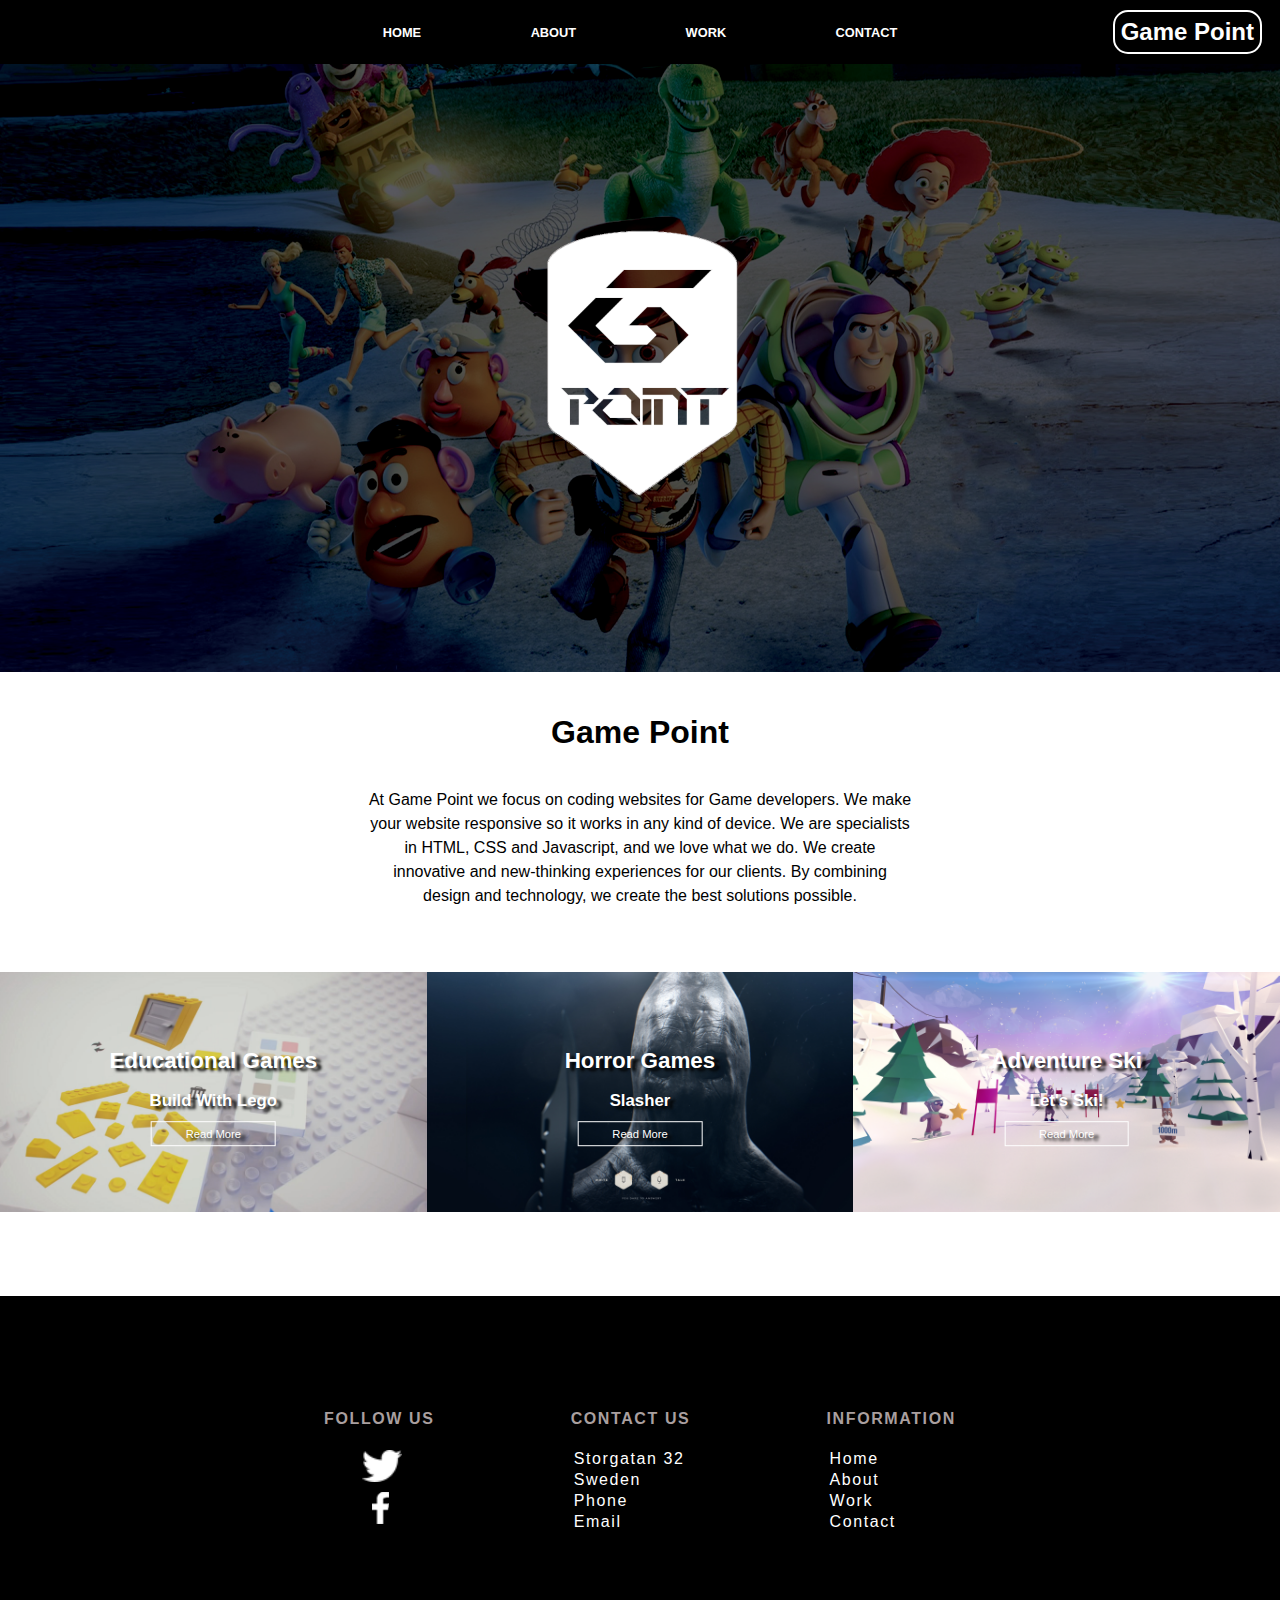
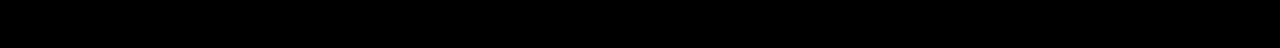
<file: index.html>
<!DOCTYPE html>
<html lang="en">
  <head>
    <meta charset="utf-8">
    <meta name="viewport" content="width=device-width, initial-scale=1">
    <link rel="stylesheet" href="css/styles.css">
    <title>Game Point</title>
  </head>
  <body>

    <div class="header-start">
      <header>
        <nav role="navigation">
          <div class="menuToggle">
            <input type="checkbox" />
            <span></span>
            <span></span>
            <span></span>
            <ul class="menu">
              <li><a href="index.html">home</a></li>
              <li><a href="about.html">About</a></li>
              <li><a href="work.html">Work</a></li>
              <li><a href="contact.html">Contact</a></li>
            </ul>
          </div>
        </nav>
        <div class="desktop-menu">
          <ul>
            <li><a href="index.html">home</a></li>
            <li><a href="about.html">About</a></li>
            <li><a href="work.html">Work</a></li>
            <li><a href="contact.html">Contact</a></li>
          </ul>
        </div>
        <h1>Game Point</h1>
      </header>
    </div>

    <div class="logo-wrap">
      <img class="logo-img" src="img/logo-gp.png" alt="Game Point Logo">
      <img class="logo-background-image" src="img/TS.png"
      alt="Toy Story characters running">
    </div>

    <main class="start-main">
      <div class="text-box">
        <h2>game point</h2>
        <p>
         At Game Point we focus on coding websites for Game developers.
         We make your website responsive so it works in any kind of device.
         We are specialists in HTML, CSS and Javascript, and we love what we
         do. We create innovative and new-thinking experiences for our clients.
         By combining design and technology, we create the best solutions
         possible.
        </p>
      </div>

      <div class="work-showcase">
        <div class="showcase-wrap">
          <div class="text-wrap">
            <h2>educational games</h2>
            <h3>build with lego</h3>
            <a href="work-example.html">read more</a>
          </div>
          <img src="img/lego-2.jpg" alt="Lego pieces">
        </div>

        <div class="showcase-wrap">
          <div class="text-wrap">
            <h2>horror games</h2>
            <h3>slasher</h3>
            <a href="work-example.html">read more</a>
          </div>
          <img src="img/slasher.jpg" alt="Scary face under a mask">
        </div>

        <div class="showcase-wrap">
          <div class="text-wrap">
            <h2>adventure ski</h2>
            <h3>let's ski!</h3>
            <a href="work-example.html">read more</a>
          </div>
          <img src="img/winter.png" alt="ski">
        </div>
      </div>
    </main>

    <div class="clearfix"></div>

    <footer class="start-footer">
      <img class="logo-img" src="img/logo-gp.png" alt="logo game point">
      <h2>game point - <i>slogan</i></h2>
      <p>copyright 2017-2018</p>
      <div class="info-box">
        <div class="sm-icons">
          <h4>Follow us</h4>
          <ul>
            <li>
              <a href="https://twitter.com/">
                <img class="twitter-logo"
                src="img/logo-twitter.png" alt="twitter">
              </a>
            </li>
            <li>
              <a href="https://www.facebook.com/">
                <img class="fb-logo" src="img/logo-fb.png" alt="Facebook">
              </a>
            </li>
          </ul>
        </div>
        <div class="contact">
          <h4> Contact us </h4>
          <ul>
            <li>Storgatan 32</li>
            <li>Sweden</li>
            <li>Phone</li>
            <li>Email</li>
          </ul>
        </div>
        <div class="info">
          <h4>Information</h4>
          <ul>
            <li><a href="index.html">Home</a></li>
            <li><a href="about.html">About</a></li>
            <li><a href="work.html">Work</a></li>
            <li><a href="contact.html">Contact</a></li>
          </ul>
        </div>
      </div>
    </footer>
  </body>
</html>
</file>
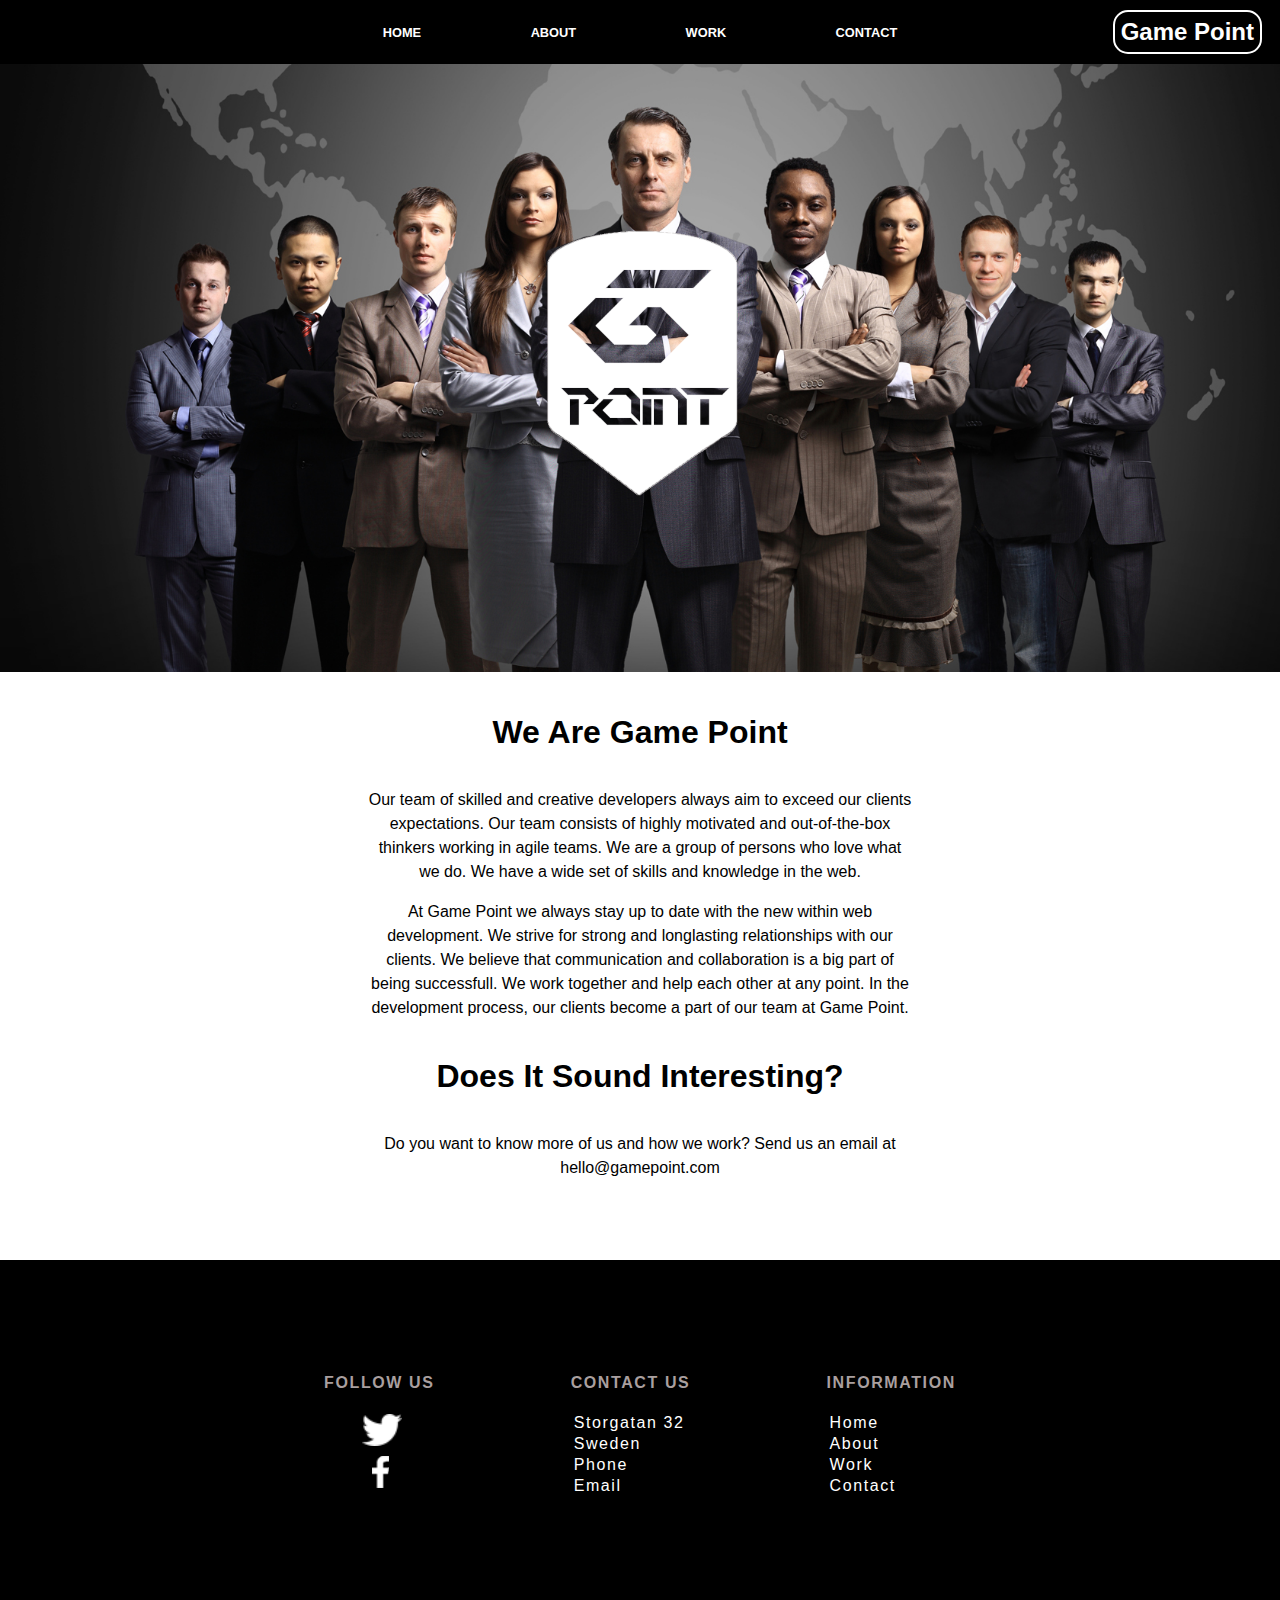
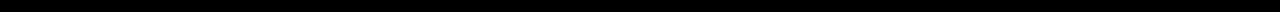
<file: about.html>
<!DOCTYPE html>
<html lang="en">
  <head>
    <meta charset="utf-8">
    <meta name="viewport" content="width=device-width, initial-scale=1">
    <link rel="stylesheet" href="css/styles.css">
    <title>About</title>
  </head>
  <body>

    <div class="header-start">
      <header>
        <nav role="navigation">
          <div class="menuToggle">
            <input type="checkbox" />
            <span></span>
            <span></span>
            <span></span>
            <ul class="menu">
              <li><a href="index.html">home</a></li>
              <li><a href="about.html">About</a></li>
              <li><a href="work.html">Work</a></li>
              <li><a href="contact.html">Contact</a></li>
            </ul>
          </div>
        </nav>

        <div class="desktop-menu">
          <ul>
            <li><a href="index.html">home</a></li>
            <li><a href="about.html">About</a></li>
            <li><a href="work.html">Work</a></li>
            <li><a href="contact.html">Contact</a></li>
          </ul>
        </div>

        <h1>Game Point</h1>
      </header>
    </div>

    <div class="logo-wrap">
      <img class="logo-img" src="img/logo-gp.png" alt="Game Point Logo">
      <img class="logo-background-image" src="img/business-people.jpg"
      alt="Employees">
    </div>

    <main class="about-main">
      <div class="text-box">
        <h2>We are Game Point</h2>
        <p>
          Our team of skilled and creative developers always aim to exceed our
          clients expectations. Our team consists of highly motivated and
          out-of-the-box thinkers working in agile teams. We are a group of
          persons who love what we do. We have a wide set of skills and
          knowledge in the web.
        </p>
        <p>
          At Game Point we always stay up to date with
          the new within web development. We strive for strong and longlasting
          relationships with our clients. We believe that communication and
          collaboration is a big part of being successfull. We work together
          and help each other at any point. In the development process, our
          clients become a part of our team at Game Point.
        </p>

        <h2>Does it sound interesting?</h2>
        <p>
          Do you want to know more of us and how we work?
          Send us an email at hello@gamepoint.com
        </p>
      </div>
    </main>

    <footer>
      <img class="logo-img" src="img/logo-gp.png" alt="logo game point">
      <h2>game point - <i>slogan</i></h2>
      <p>copyright 2017-2018</p>
      <div class="info-box">
        <div class="sm-icons">
          <h4>Follow us</h4>
          <ul>
            <li>
              <a href="https://twitter.com/">
                <img class="twitter-logo"
                src="img/logo-twitter.png" alt="twitter">
              </a>
            </li>
            <li>
              <a href="https://www.facebook.com/">
                <img class="fb-logo" src="img/logo-fb.png" alt="Facebook">
              </a>
            </li>
          </ul>
        </div>
        <div class="contact">
          <h4> Contact us </h4>
          <ul>
            <li>Storgatan 32</li>
            <li>Sweden</li>
            <li>Phone</li>
            <li>Email</li>
          </ul>
        </div>
        <div class="info">
          <h4>Information</h4>
          <ul>
            <li><a href="index.html">Home</a></li>
            <li><a href="about.html">About</a></li>
            <li><a href="work.html">Work</a></li>
            <li><a href="contact.html">Contact</a></li>
          </ul>
        </div>
      </div>
    </footer>
  </body>
</html>
</file>
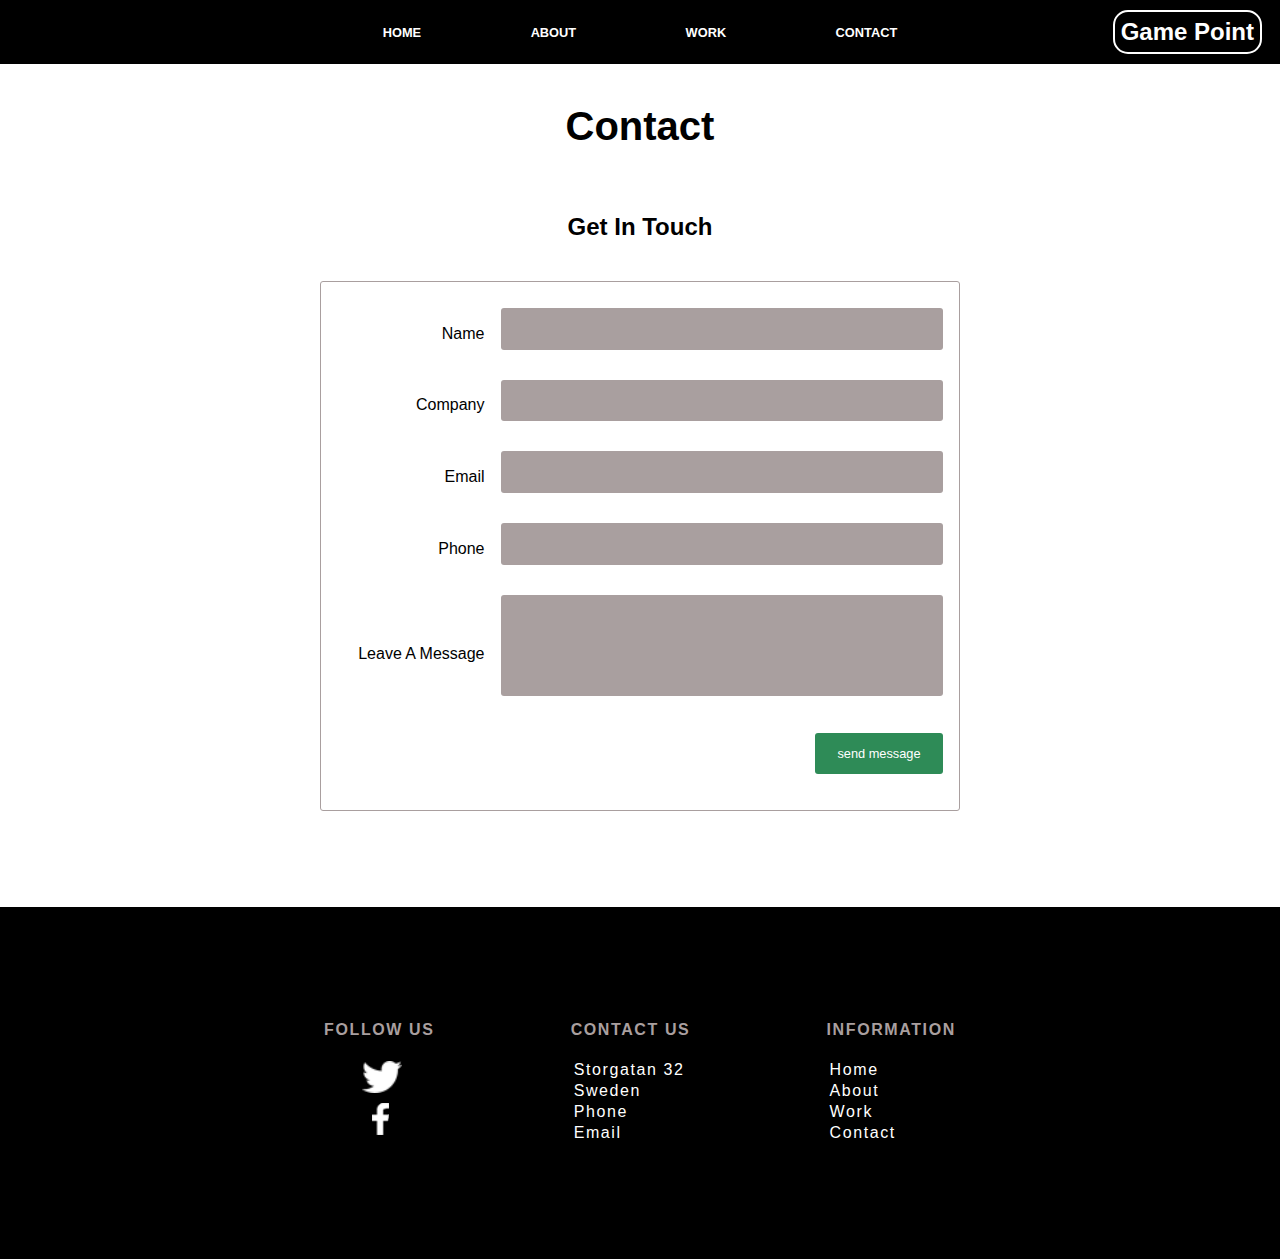
<file: contact.html>
<!DOCTYPE html>
<html lang="en">
  <head>
    <meta charset="utf-8">
    <meta name="viewport" content="width=device-width, initial-scale=1">
    <link rel="stylesheet" href="css/styles.css">
    <title>Contact</title>
  </head>
  <body>

    <div class="header-start">
      <header>
        <nav role="navigation">
          <div class="menuToggle">
            <input type="checkbox" />
            <span></span>
            <span></span>
            <span></span>
            <ul class="menu">
              <li><a href="index.html">home</a></li>
              <li><a href="about.html">About</a></li>
              <li><a href="work.html">Work</a></li>
              <li><a href="contact.html">Contact</a></li>
            </ul>
          </div>
        </nav>

        <div class="desktop-menu">
          <ul>
            <li><a href="index.html">home</a></li>
            <li><a href="about.html">About</a></li>
            <li><a href="work.html">Work</a></li>
            <li><a href="contact.html">Contact</a></li>
          </ul>
        </div>

        <h1>Game Point</h1>
      </header>
    </div>

    <main class="contact-main">
      <h2>contact</h2>
      <h3>get in touch</h3>

      <form action="index.html" method="post">
        <div class="row">
          <div class="col-25">
            <label for="name">name</label>
          </div>
          <div class="col-75">
            <input type="text" name="name" id="name" required>
          </div>
        </div>
        <div class="row">
          <div class="col-25">
            <label for="company">company</label>
          </div>
          <div class="col-75">
            <input type="text" name="company" id="company" required>
          </div>
        </div>
        <div class="row">
          <div class="col-25">
            <label for="email">email</label>
          </div>
          <div class="col-75">
            <input type="email" name="email" id="email" required>
          </div>
        </div>
        <div class="row">
          <div class="col-25">
            <label for="phone">phone</label>
          </div>
          <div class="col-75">
            <input type="tel" name="phone" id="phone" required>
          </div>
        </div>
        <div class="row">
          <div class="col-25">
            <label for="message">leave a message</label>
          </div>
          <div class="col-75">
            <textarea name="message" id="message" rows="5"></textarea>
          </div>
        </div>
        <div class="row">
          <input class="submit" type="submit" value="send message">
          </div>
        </div>
      </form>
    </main>

    <footer>
      <img class="logo-img" src="img/logo-gp.png" alt="logo game point">
      <h2>game point - <i>slogan</i></h2>
      <p>copyright 2017-2018</p>

      <div class="info-box">
        <div class="sm-icons">
          <h4>Follow us</h4>
          <ul>
            <li>
              <a href="https://twitter.com/">
                <img class="twitter-logo"
                src="img/logo-twitter.png" alt="twitter">
              </a>
            </li>
            <li>
              <a href="https://www.facebook.com/">
                <img class="fb-logo" src="img/logo-fb.png" alt="Facebook">
              </a>
            </li>
          </ul>
        </div>
        <div class="contact">
          <h4> Contact us </h4>
          <ul>
            <li>Storgatan 32</li>
            <li>Sweden</li>
            <li>Phone</li>
            <li>Email</li>
          </ul>
        </div>
        <div class="info">
          <h4>Information</h4>
          <ul>
            <li><a href="index.html">Home</a></li>
            <li><a href="about.html">About</a></li>
            <li><a href="work.html">Work</a></li>
            <li><a href="contact.html">Contact</a></li>
          </ul>
        </div>
      </div>
    </footer>
  </body>
</html>
</file>
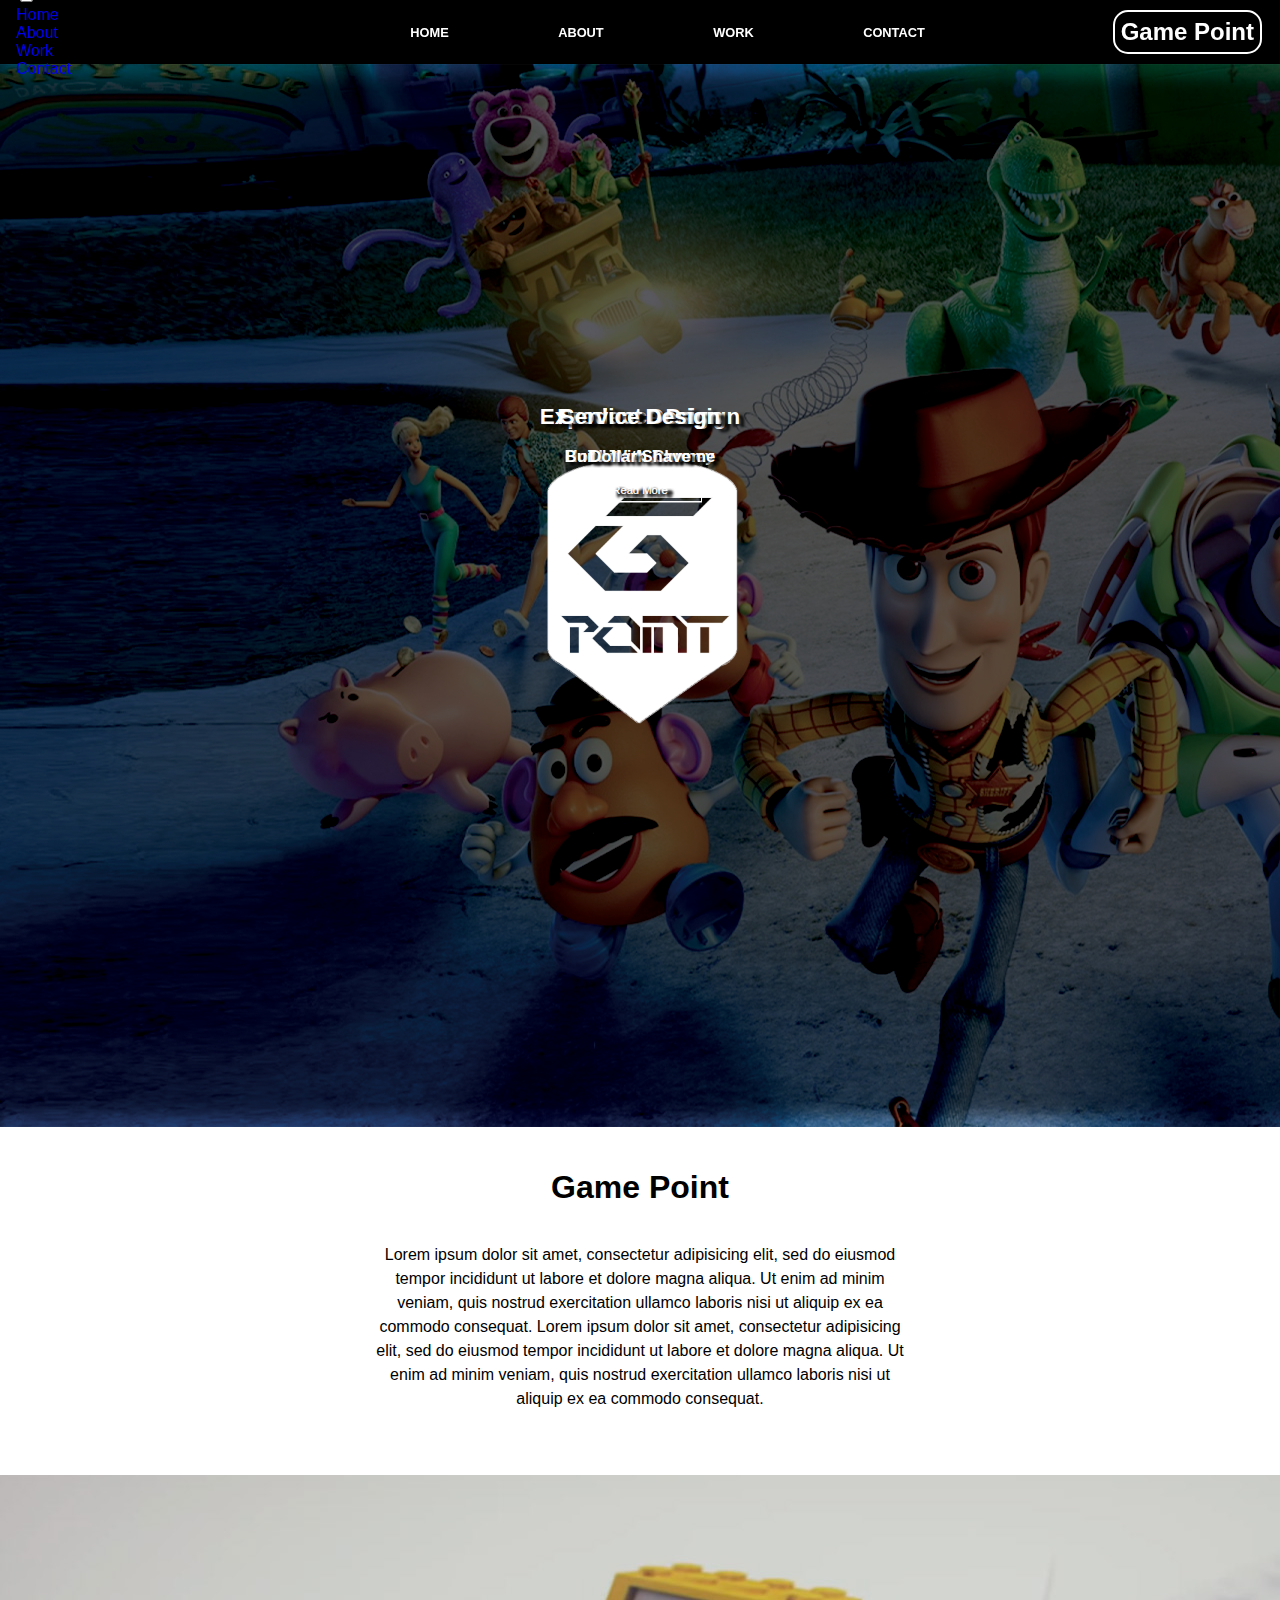
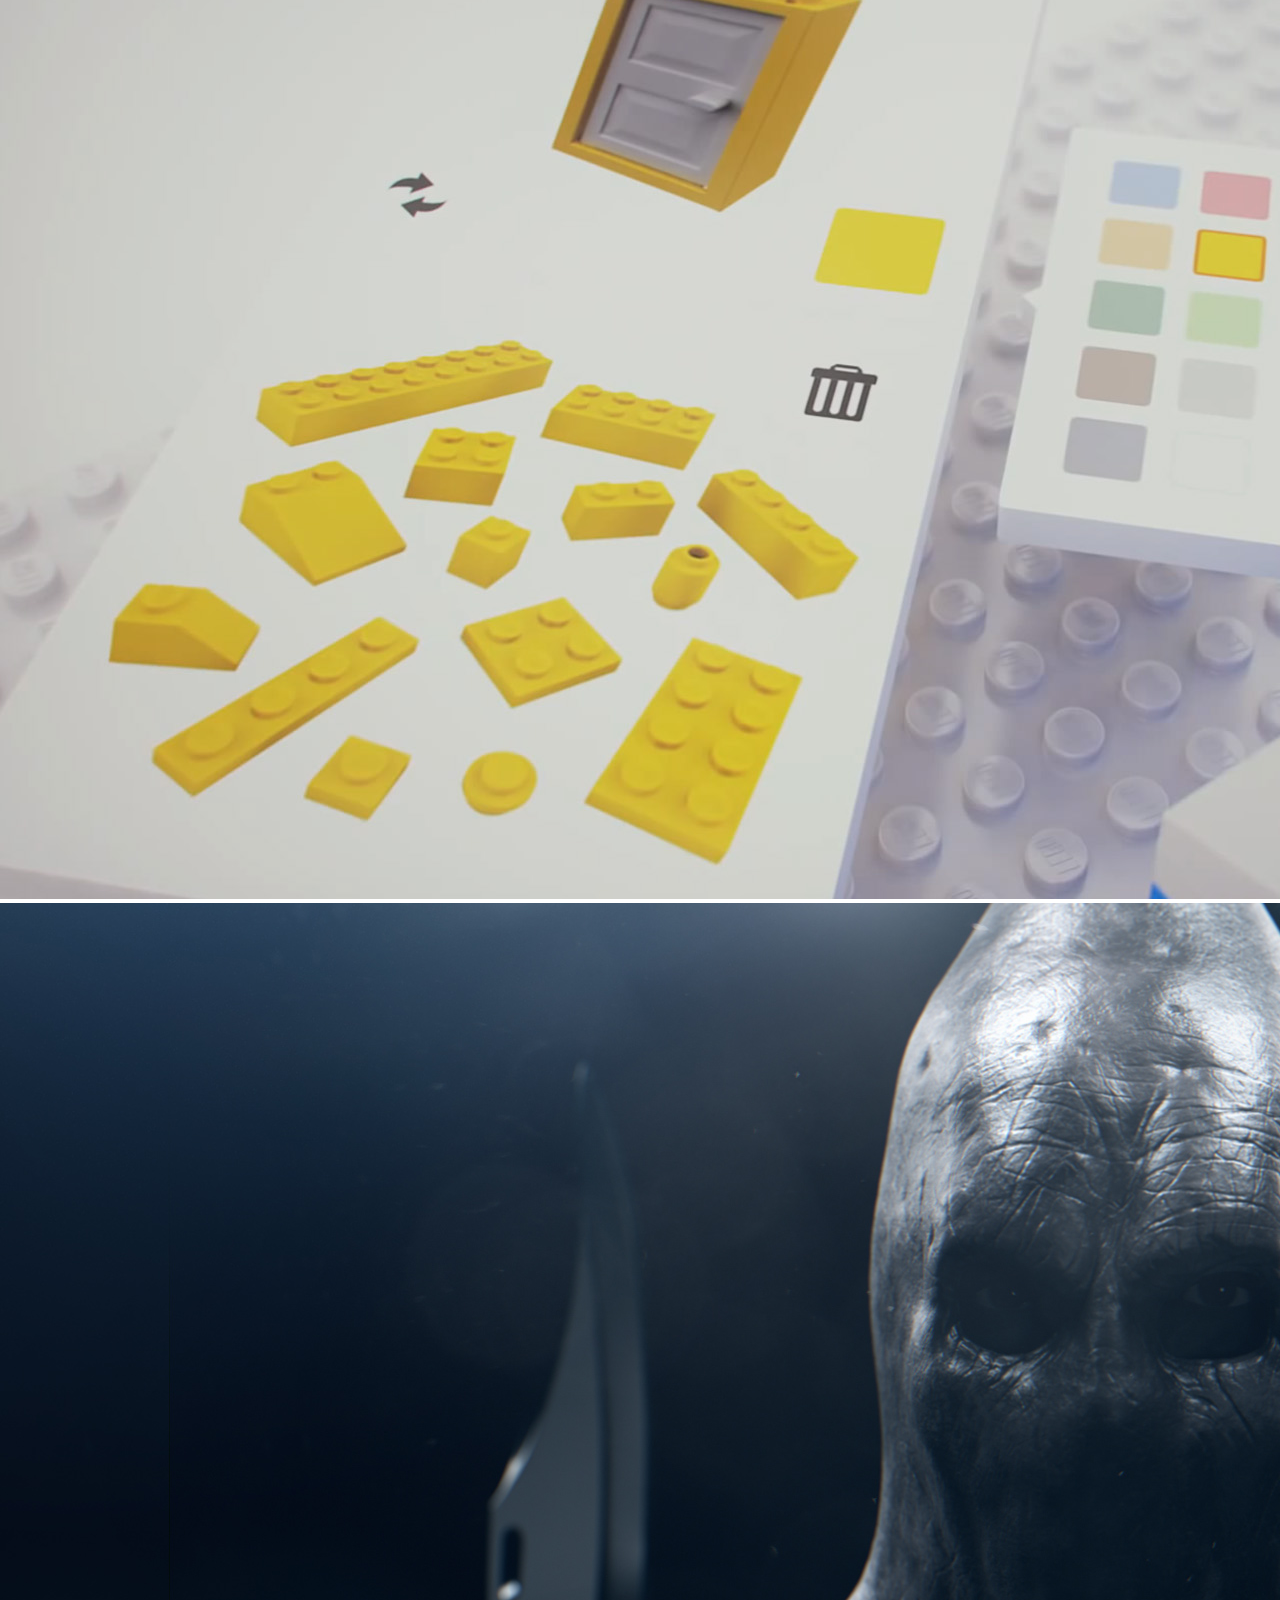
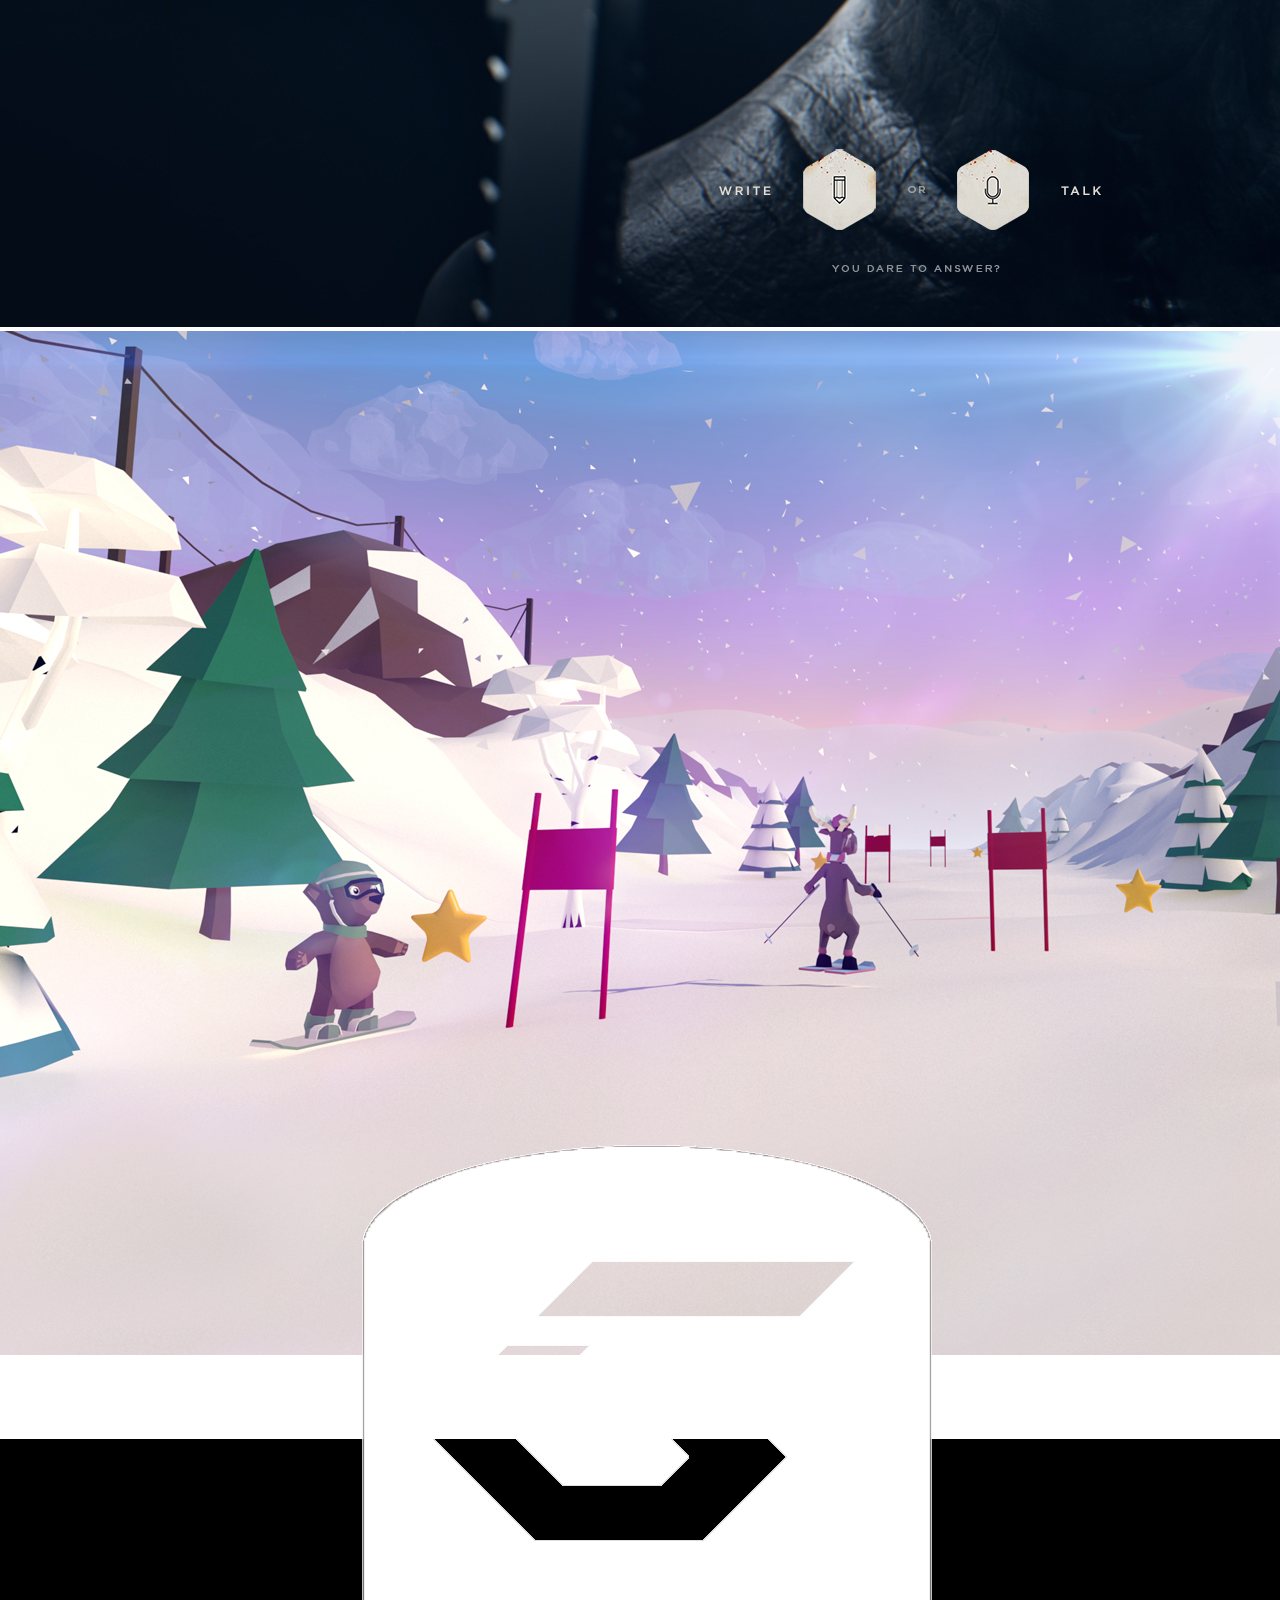
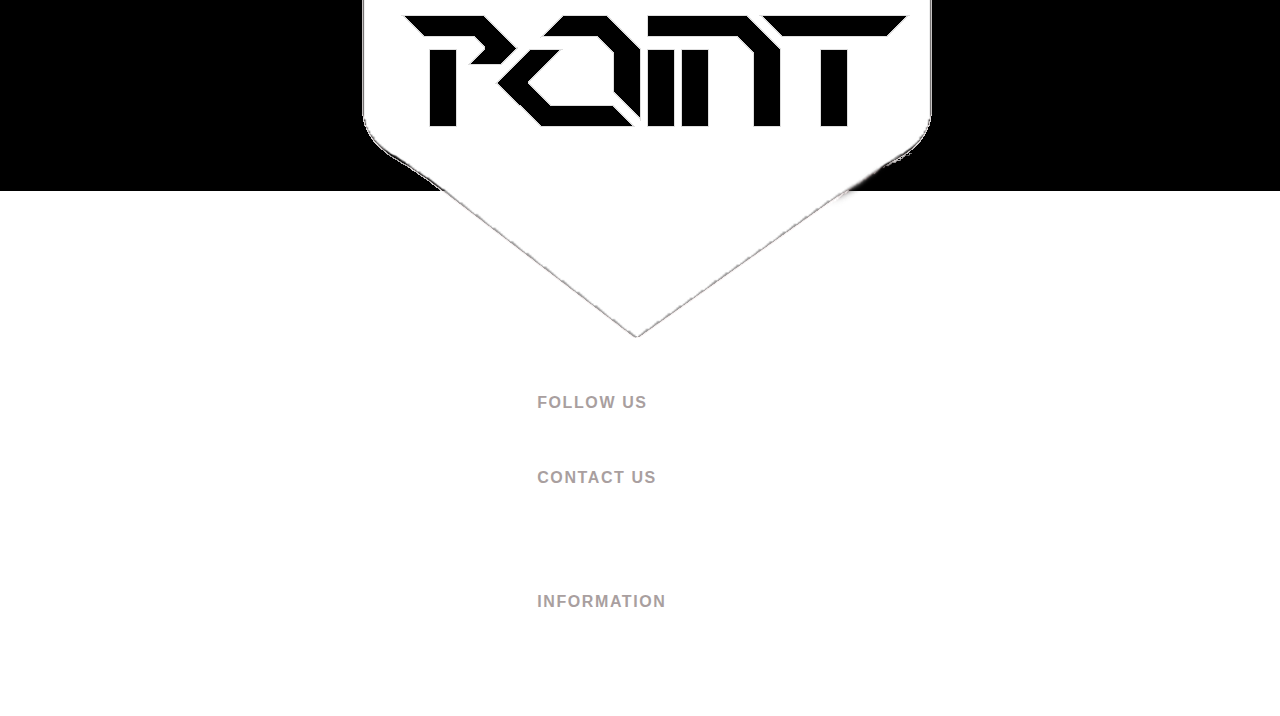
<file: start.html>
<!DOCTYPE html>
<html lang="en">
  <head>
    <meta charset="utf-8">
    <meta name="viewport" content="width=device-width, initial-scale=1">
    <link rel="stylesheet" href="css/styles.css">
    <title>Game Point</title>
  </head>
  <body>

    <div class="header-start">
      <header>
        <nav role="navigation">
          <div id="menuToggle">
            <input type="checkbox" />
            <span></span>
            <span></span>
            <span></span>
            <ul id="menu">
              <li><a href="start.html">Home</a></li>
              <li><a href="about.html">About</a></li>
              <li><a href="work.html">Work</a></li>
              <li><a href="contact.html">Contact</a></li>
            </ul>
          </div>
        </nav>

        <div class="desktop-menu">
          <ul>
            <li><a href="start.html">home</a></li>
            <li><a href="about.html">About</a></li>
            <li><a href="work.html">Work</a></li>
            <li><a href="contact.html">Contact</a></li>
          </ul>
        </div>

        <h1>Game Point</h1>
      </header>
    </div>

    <div class="logo-wrap">
      <img class="logo-img" src="img/logo-gp.png" alt="logo game point">
      <img class="background-image" src="img/TS.png" alt="toy story">
    </div>

    <main class="start-main">
      <div class="text-box">
        <h2>game point</h2>
        <p>
          Lorem ipsum dolor sit amet, consectetur adipisicing elit, sed do
          eiusmod tempor incididunt ut labore et dolore magna aliqua. Ut enim ad
          minim veniam, quis nostrud exercitation ullamco laboris nisi ut aliquip
          ex ea commodo consequat.
          Lorem ipsum dolor sit amet, consectetur adipisicing elit, sed do
          eiusmod tempor incididunt ut labore et dolore magna aliqua. Ut enim ad
          minim veniam, quis nostrud exercitation ullamco laboris nisi ut aliquip
          ex ea commodo consequat.
        </p>
      </div>

      <div class="work-showcase">
        <div class="img-wrap">
          <img class="background-image" src="img/lego-2.jpg" alt="lego">
          <div class="text-wrap">
            <h2>experience design</h2>
            <h3>hobbit - a journey</h3>
            <a href="work-example.html">read more</a>
          </div>
        </div>

        <div class="img-wrap">
          <img class="background-image" src="img/slasher.jpg" alt="slasher">
          <div class="text-wrap">
            <h2>product design</h2>
            <h3>build with chrome</h3>
            <a href="work-example.html">read more</a>
          </div>
        </div>

        <div class="img-wrap">
          <img class="background-image" src="img/winter.png" alt="ski">
          <div class="text-wrap">
            <h2>service design</h2>
            <h3>dollar shave</h3>
            <a href="work-example.html">read more</a>
          </div>
        </div>
      </div>
    </main>

    <footer>
      <img class="footerlogo" src="img/logo-gp.png" alt="logo game point">
      <h2>game point - <i>slogan</i> </h2>
      <p>copyright 2017-2018</p>

      <div class="info">

        <!-- ta bort text och göra ikoner större? -->

        <div>
          <ul>
            <h4> Follow&nbsp;us </h4>
            <li>
              <a href="https://twitter.com/">
                <img class="twitter-logo"
                src="img/logo-twitter.png" alt="twitter">
              </a>
              <a href="https://www.facebook.com/">
                <img class="fb-logo" src="img/logo-fb.png" alt="Facebook">
              </a>
            </li>
          </ul>
        </div>

        <div>
          <ul>
            <h4> Contact&nbsp;us </h4>
            <li> Storgatan 1 </li>
            <li> Stockholm </li>
            <li> 0739-30 36 10 </li>
            <li> hello@gamepoint.com </li>
          </ul>
        </div>

        <div>
          <ul>
            <h4> Information </h4>
            <li><a href="start.html">Home</a></li>
            <li><a href="about.html">About</a></li>
            <li><a href="work.html">Work</a></li>
            <li><a href="contact.html">Contact</a></li>
          </ul>
        </div>
      </div>
    </footer>
  </body>
</html>
</file>
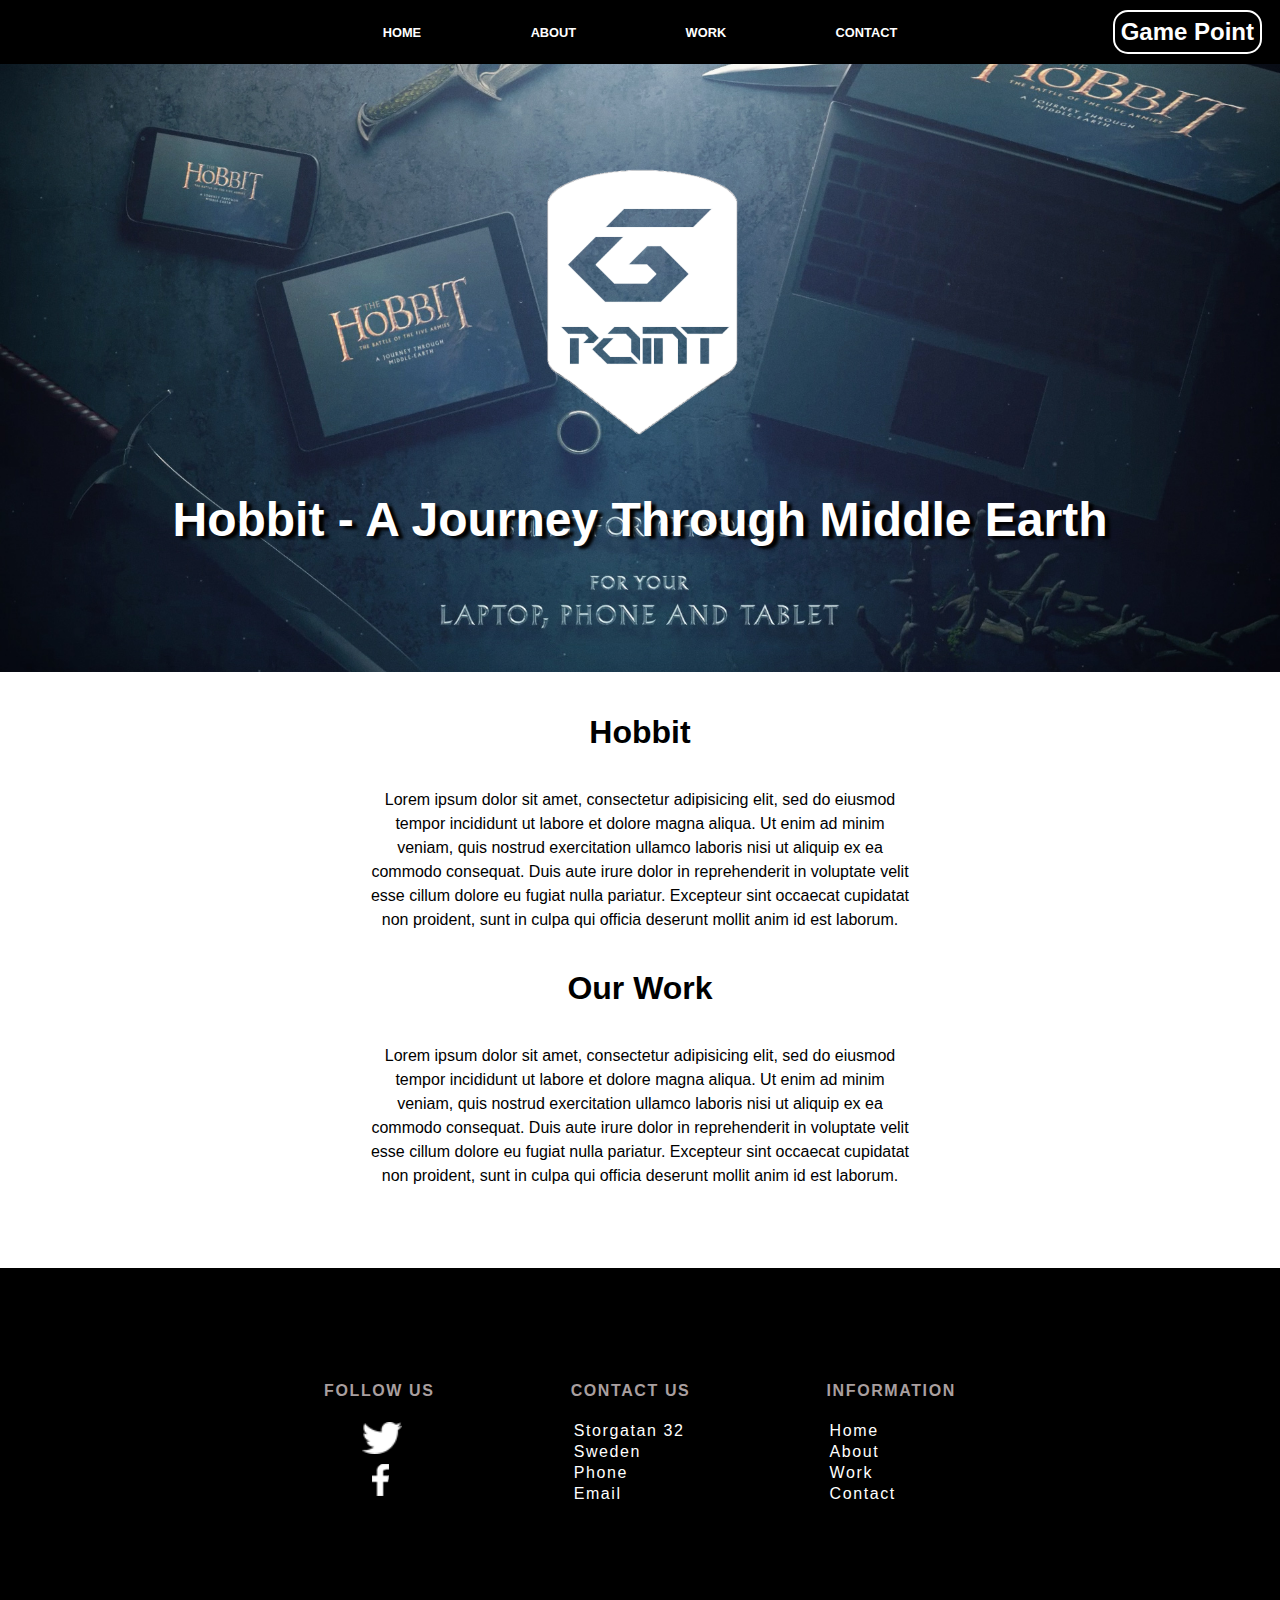
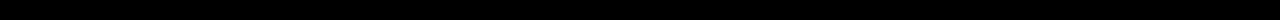
<file: work-example.html>
<!DOCTYPE html>
<html lang="en">
  <head>
    <meta charset="utf-8">
    <meta name="viewport" content="width=device-width, initial-scale=1">
    <link rel="stylesheet" href="css/styles.css">
    <title>Work Example</title>
  </head>
  <body>

    <div class="header-start">
      <header>
        <nav role="navigation">
          <div class="menuToggle">
            <input type="checkbox" />
            <span></span>
            <span></span>
            <span></span>
            <ul class="menu">
              <li><a href="index.html">home</a></li>
              <li><a href="about.html">About</a></li>
              <li><a href="work.html">Work</a></li>
              <li><a href="contact.html">Contact</a></li>
            </ul>
          </div>
        </nav>

        <div class="desktop-menu">
          <ul>
            <li><a href="index.html">home</a></li>
            <li><a href="about.html">About</a></li>
            <li><a href="work.html">Work</a></li>
            <li><a href="contact.html">Contact</a></li>
          </ul>
        </div>

        <h1>Game Point</h1>
      </header>
    </div>

    <div class="logo-wrap work-example">
      <img class="logo-img" src="img/logo-gp.png" alt="logo game point">
      <img class="logo-background-image" src="img/hobbit-me.jpg" alt="Hobbit">
      <h2>Hobbit - a journey through middle earth</h2>
    </div>

    <main class="work-example-main">
      <div class="text-box">
        <h2> Hobbit </h2>
        <p>Lorem ipsum dolor sit amet, consectetur adipisicing elit, sed do
          eiusmod tempor incididunt ut labore et dolore magna aliqua. Ut enim
          ad minim veniam, quis nostrud exercitation ullamco laboris nisi ut
          aliquip ex ea commodo consequat. Duis aute irure dolor in
          reprehenderit in voluptate velit esse cillum dolore eu fugiat nulla
          pariatur. Excepteur sint occaecat cupidatat non proident, sunt in
          culpa qui officia deserunt mollit anim id est laborum.
        </p>

        <h2>Our work</h2>
        <p>Lorem ipsum dolor sit amet, consectetur adipisicing elit, sed do
          eiusmod tempor incididunt ut labore et dolore magna aliqua. Ut enim
          ad minim veniam, quis nostrud exercitation ullamco laboris nisi ut
          aliquip ex ea commodo consequat. Duis aute irure dolor in
          reprehenderit in voluptate velit esse cillum dolore eu fugiat nulla
          pariatur. Excepteur sint occaecat cupidatat non proident, sunt in
          culpa qui officia deserunt mollit anim id est laborum.
        </p>
      </div>
    </main>

    <footer>
      <img class="logo-img" src="img/logo-gp.png" alt="logo game point">
      <h2>game point - <i>slogan</i></h2>
      <p>copyright 2017-2018</p>
      <div class="info-box">
        <div class="sm-icons">
          <h4>Follow us</h4>
          <ul>
            <li>
              <a href="https://twitter.com/">
                <img class="twitter-logo"
                src="img/logo-twitter.png" alt="twitter">
              </a>
            </li>
            <li>
              <a href="https://www.facebook.com/">
                <img class="fb-logo" src="img/logo-fb.png" alt="Facebook">
              </a>
            </li>
          </ul>
        </div>
        <div class="contact">
          <h4> Contact us </h4>
          <ul>
            <li>Storgatan 32</li>
            <li>Sweden</li>
            <li>Phone</li>
            <li>Email</li>
          </ul>
        </div>
        <div class="info">
          <h4>Information</h4>
          <ul>
            <li><a href="index.html">Home</a></li>
            <li><a href="about.html">About</a></li>
            <li><a href="work.html">Work</a></li>
            <li><a href="contact.html">Contact</a></li>
          </ul>
        </div>
      </div>
    </footer>
  </body>
</html>
</file>
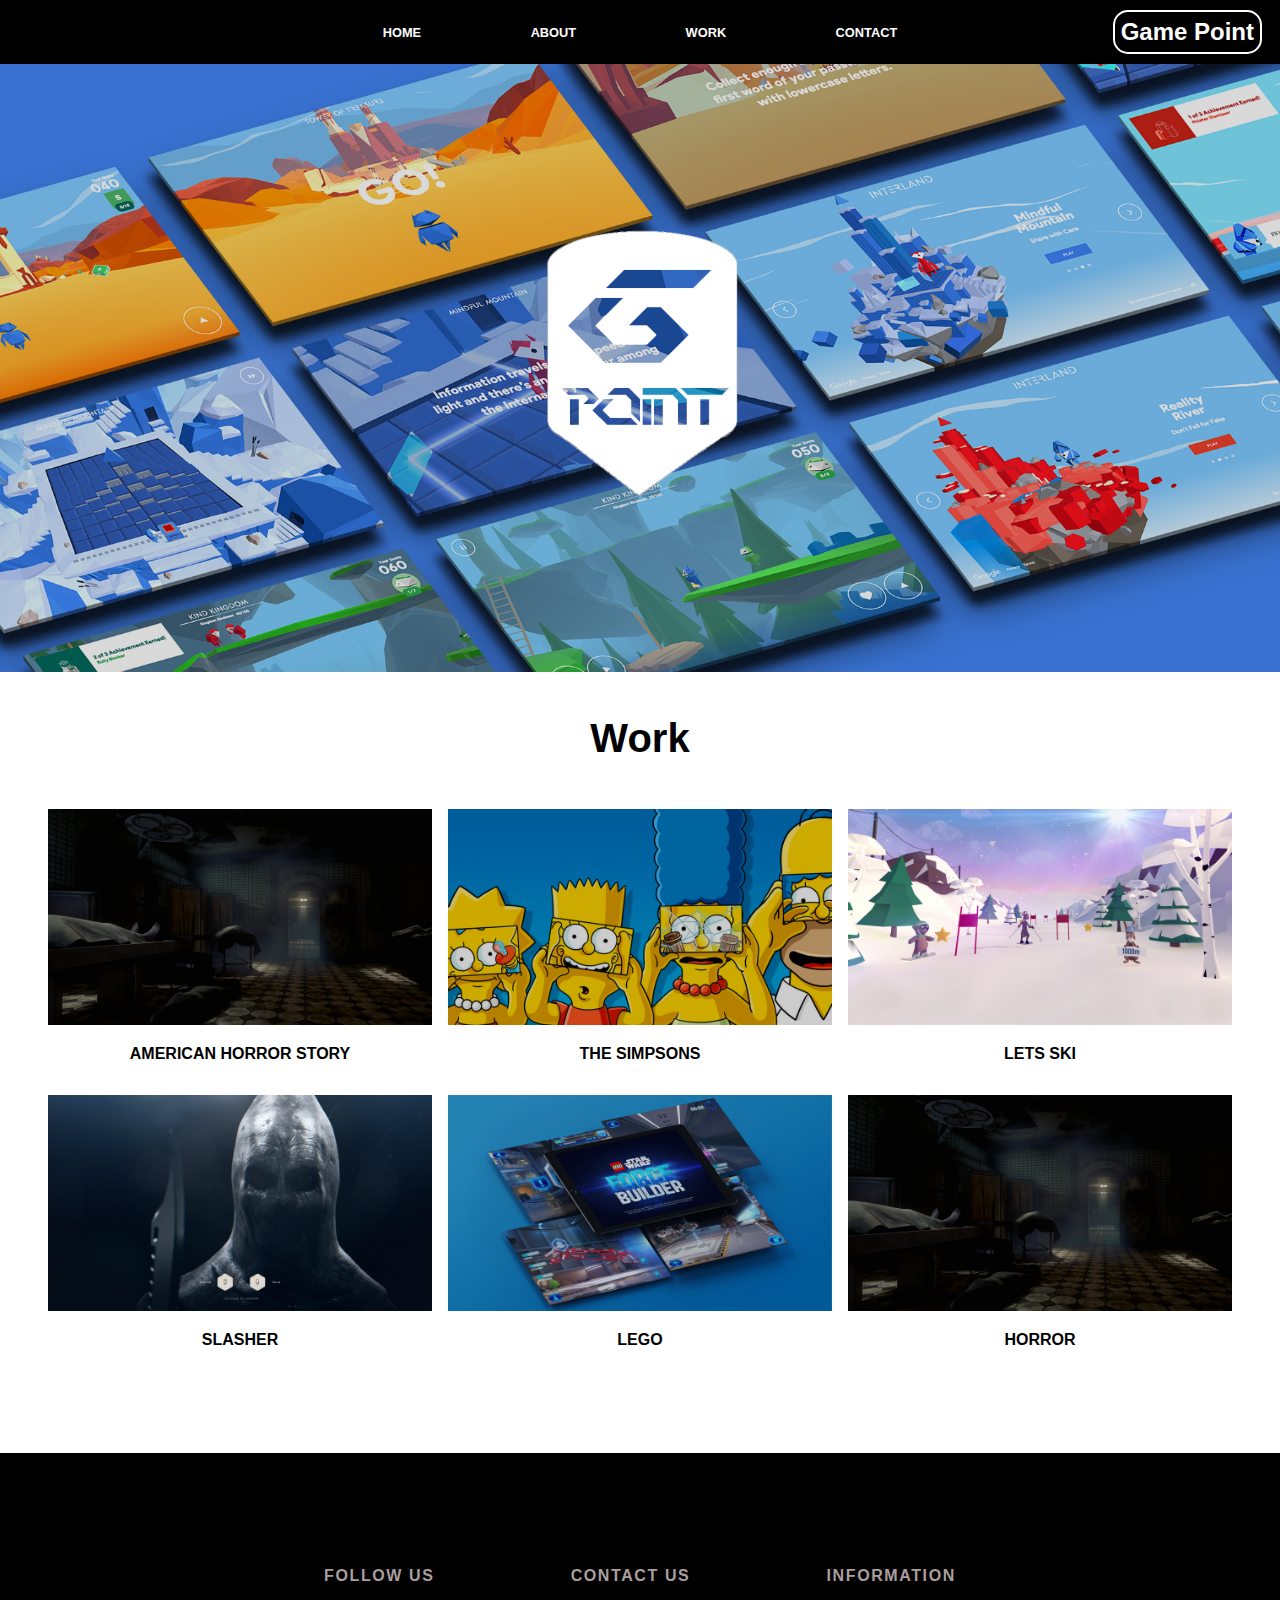
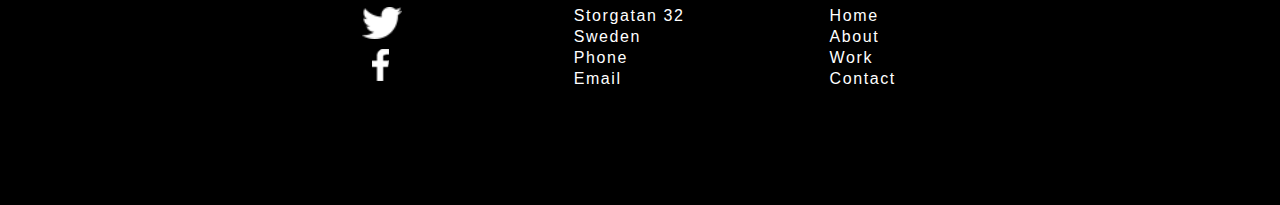
<file: work.html>
<!DOCTYPE html>
<html lang="en">
  <head>
    <meta charset="utf-8">
    <meta name="viewport" content="width=device-width, initial-scale=1">
    <link rel="stylesheet" href="css/styles.css">
    <title>Work</title>
  </head>
  <body>

    <div class="header-start">
      <header>
        <nav role="navigation">
          <div class="menuToggle">
            <input type="checkbox" />
            <span></span>
            <span></span>
            <span></span>
            <ul class="menu">
              <li><a href="index.html">home</a></li>
              <li><a href="about.html">About</a></li>
              <li><a href="work.html">Work</a></li>
              <li><a href="contact.html">Contact</a></li>
            </ul>
          </div>
        </nav>

        <div class="desktop-menu">
          <ul>
            <li><a href="index.html">home</a></li>
            <li><a href="about.html">About</a></li>
            <li><a href="work.html">Work</a></li>
            <li><a href="contact.html">Contact</a></li>
          </ul>
        </div>

        <h1>Game Point</h1>
      </header>
    </div>

    <div class="logo-wrap">
      <img class="logo-img" src="img/logo-gp.png" alt="logo game point">
      <img class="logo-background-image" src="img/game.jpg" alt="toy story">
    </div>

    <main class="work-main">
      <h2>Work</h2>
      <div class="work-wrap">
          <a href="work-example.html">
            <img src="img/AHS.png" alt="horror">
            <h3>American horror story</h3>
          </a>

          <a href="work-example.html">
            <img src="img/simpsons.png" alt="simpsons">
            <h3>The simpsons</h3>
          </a>

          <a href="work-example.html">
            <img src="img/winter.png" alt="winter">
            <h3>Lets Ski</h3>
          </a>

          <a href="work-example.html">
            <img src="img/slasher.jpg" alt="slasher">
            <h3>Slasher</h3>
          </a>

          <a href="work-example.html">
            <img src="img/lego-sw.png" alt="lego">
            <h3>Lego</h3>
          </a>

          <a href="work-example.html">
            <img src="img/AHS.png" alt="lego">
            <h3>Horror</h3>
          </a>
      </div>
    </main>

    <footer>
      <img class="logo-img" src="img/logo-gp.png" alt="logo game point">
      <h2>game point - <i>slogan</i></h2>
      <p>copyright 2017-2018</p>
      <div class="info-box">
        <div class="sm-icons">
          <h4>Follow us</h4>
          <ul>
            <li>
              <a href="https://twitter.com/">
                <img class="twitter-logo"
                src="img/logo-twitter.png" alt="twitter">
              </a>
            </li>
            <li>
              <a href="https://www.facebook.com/">
                <img class="fb-logo" src="img/logo-fb.png" alt="Facebook">
              </a>
            </li>
          </ul>
        </div>
        <div class="contact">
          <h4> Contact us </h4>
          <ul>
            <li>Storgatan 32</li>
            <li>Sweden</li>
            <li>Phone</li>
            <li>Email</li>
          </ul>
        </div>
        <div class="info">
          <h4>Information</h4>
          <ul>
            <li><a href="index.html">Home</a></li>
            <li><a href="about.html">About</a></li>
            <li><a href="work.html">Work</a></li>
            <li><a href="contact.html">Contact</a></li>
          </ul>
        </div>
      </div>
    </footer>
  </body>
</html>
</file>
<file: css/styles.css>
.logo-background-image,.showcase-wrap img,.work-wrap img{width:100%}footer,.contact-main,.row{display:flex;flex-direction:column;justify-content:center;align-items:center}header{display:flex;align-items:center}.desktop-menu ul{display:flex;justify-content:space-around}.work-wrap{display:flex;justify-content:center;flex-wrap:wrap}.menuToggle{display:block;position:relative;z-index:1;-webkit-user-select:none;user-select:none}.menuToggle input{display:block;width:40px;height:32px;position:absolute;top:-7px;left:-5px;cursor:pointer;opacity:0;z-index:2;-webkit-touch-callout:none}.menuToggle span{display:block;width:33px;height:4px;margin-bottom:5px;position:relative;background:#fff;border-radius:3px;z-index:1;transform-origin:4px 0px;transition:transform 0.5s cubic-bezier(0.77, 0.2, 0.05, 1),background 0.5s cubic-bezier(0.77, 0.2, 0.05, 1),opacity 0.55s ease}.menuToggle span:first-child{transform-origin:0% 0%}.menuToggle span:nth-last-child(2){transform-origin:0% 100%}.menuToggle input:checked ~ span{opacity:1;transform:rotate(45deg) translate(-2px, -1px)}.menuToggle input:checked ~ span:nth-last-child(3){opacity:0;transform:rotate(0deg) scale(0.2, 0.2)}.menuToggle input:checked ~ span:nth-last-child(2){transform:rotate(-45deg) translate(0, -1px)}.menuToggle input:checked ~ ul{transform:none}.menu{display:flex;flex-direction:column;justify-content:space-around;align-items:center;position:absolute;width:250px;height:500px;margin:10px 0 0 -32px;padding:50px;background:#000;list-style-type:none;-webkit-font-smoothing:antialiased;transform-origin:0% 0%;transform:translate(-100%, 0);transition:transform 0.5s cubic-bezier(0.77, 0.2, 0.05, 1)}.menu a{color:#fff;transition:color 0.3s ease}.menu a:hover{color:#f44242}.menu li{padding:10px 0;font-size:22px}@media (min-width: 760px){.menu,.menuToggle{display:none}}*{box-sizing:border-box}html,body,ul,ol,li,form,fieldset,legend{margin:0;padding:0}h1,h2,h3,h4,h5,h6,p{margin-top:0}h1{margin:0}li{list-style:none}a{text-decoration:none}.header-start{height:4em}header{background-color:#000;color:#fff;height:4em;width:100%;padding:0 1em;position:fixed;z-index:1}header h1{position:absolute;top:25%;right:1em;padding:6px;margin:-6px;font-size:1em;border:2px solid #fff;border-radius:15px}.desktop-menu{display:none;width:80%;font-size:.8em}.desktop-menu a{text-decoration:none;color:#fff;text-transform:uppercase;font-weight:bold}.desktop-menu a:hover{color:#f44242;transition:all .3s ease}@media screen and (min-width: 260px){header h1{font-size:1.5em}}@media (min-width: 760px){.desktop-menu{display:block}}@media screen and (min-width: 990px){.desktop-menu{margin:0 auto;max-width:50%}}footer{height:22em;margin-top:2em;background:#000;color:#fff;letter-spacing:.1em}footer li{margin:3px;font-weight:200}footer h2{font-size:1em}footer h4{text-transform:uppercase;color:#a99f9f}footer p{color:#a99f9f;font-size:0.6em}footer a{color:#fff}footer a:hover{color:#f44242;transition:all .3s ease}footer .logo-img{width:10em}.info-box{display:none;width:60%}.sm-icons,.contact,.info{margin:auto}.sm-icons li{margin:6px}.sm-icons img{height:2em;margin-left:2em}.fb-logo{padding:0 10px}@media screen and (min-width: 320px){footer{margin-top:5em}footer h2{font-size:1.5em}}@media screen and (min-width: 760px){footer .logo-img,footer h2,footer p{display:none}.info-box{display:flex}}.logo-wrap{position:relative}.logo-wrap .logo-img{width:50%;max-width:50em;position:absolute;top:50%;left:50%;transform:translate(-50%, -60%)}@supports (object-fit: cover){.logo-background-image{max-height:38em;object-fit:cover}@media screen and (min-width: 1500px){.logo-background-image{max-height:56em}}}.text-box{padding:0 3em;min-height:15em;text-align:center;line-height:1.5;font-weight:200;font-size:.6em}.text-box h2{font-size:2em}.text-box p{text-transform:none}@media screen and (min-width: 320px){.text-box{font-size:.8em}}@media screen and (min-width: 540px){.text-box{font-size:1em}}@media screen and (min-width: 760px){.text-box{width:75%;margin:auto}}@media screen and (min-width: 990px){.text-box{width:50%;margin:auto}}@media screen and (min-width: 1500px){.text-box{font-size:1.3em}}.start-main .text-box{padding-bottom:3em}.showcase-wrap{display:block;position:relative}.text-wrap{position:absolute;width:100%;top:50%;left:50%;transform:translate(-50%, -50%);text-align:center;font-size:.7em;color:#fff;text-shadow:5px 3px 3px #000}.text-wrap a{color:#fff;padding:.5em 3em;border:1px solid}.text-wrap h2{margin:0;font-size:2em}.clearfix::after{content:"";clear:both;display:table}.start-footer{margin-top:0}@media screen and (min-width: 760px){.text-wrap{font-size:1em}}@media screen and (min-width: 990px){.showcase-wrap{width:33.333%;display:block;float:left}.text-wrap{font-size:.7em}.text-wrap h2{font-size:2em}.text-wrap a{outline:none}.start-footer{margin-top:5em}}@media screen and (min-width: 1500px){.text-wrap{font-size:1em}}.work-wrap a{color:#000;margin:.5em}.work-wrap h3{text-transform:uppercase;font-size:1em}@media screen and (min-width: 760px){.work-wrap a{width:40%}}@media screen and (min-width: 990px){.work-wrap a{width:30%}}.work-example .logo-img{top:40%}.work-example h2{margin:0;position:absolute;top:70%;left:0;width:100%;font-size:.6em;color:#fff;text-shadow:5px 3px 3px #000}@media screen and (min-width: 300px){.work-example h2{font-size:.8em}}@media screen and (min-width: 400px){.work-example h2{font-size:1em}}@media screen and (min-width: 550px){.work-example h2{font-size:1.5em}}@media screen and (min-width: 800px){.work-example h2{font-size:2em}}@media screen and (min-width: 1200px){.work-example h2{font-size:3em}}.contact-main form{width:75%;margin:1em;padding:1em;border:1px solid #a99f9f;border-radius:3px;line-height:1.5;font-weight:200}.contact-main input,.contact-main textarea{border:none;outline:none;resize:none;width:100%;padding:1em;margin:10px 0 20px;border-radius:3px;background:#a99f9f}.contact-main input:focus,.contact-main textarea:focus{border:2px solid #f44242}.row{width:100%}.row .col-75{width:100%}.row .submit{font-size:.8em;background:#2e8b57;color:#fff}.row .submit:focus{border:none;background:#d174a8}@media screen and (min-width: 760px){.row{flex-direction:row;justify-content:flex-end}.row .col-25{width:25%;text-align:right;margin-right:1em}.row .col-75{width:75%}.row .submit{width:10em}}@media screen and (min-width: 990px){.contact-main form{width:50%}}body{font-family:"Helvetica Neue",Helvetica,Arial,sans-serif;text-transform:capitalize}h2{font-size:2.5em}h3{font-size:1.5em}h2,h3{margin:1em;text-align:center}
</file>
